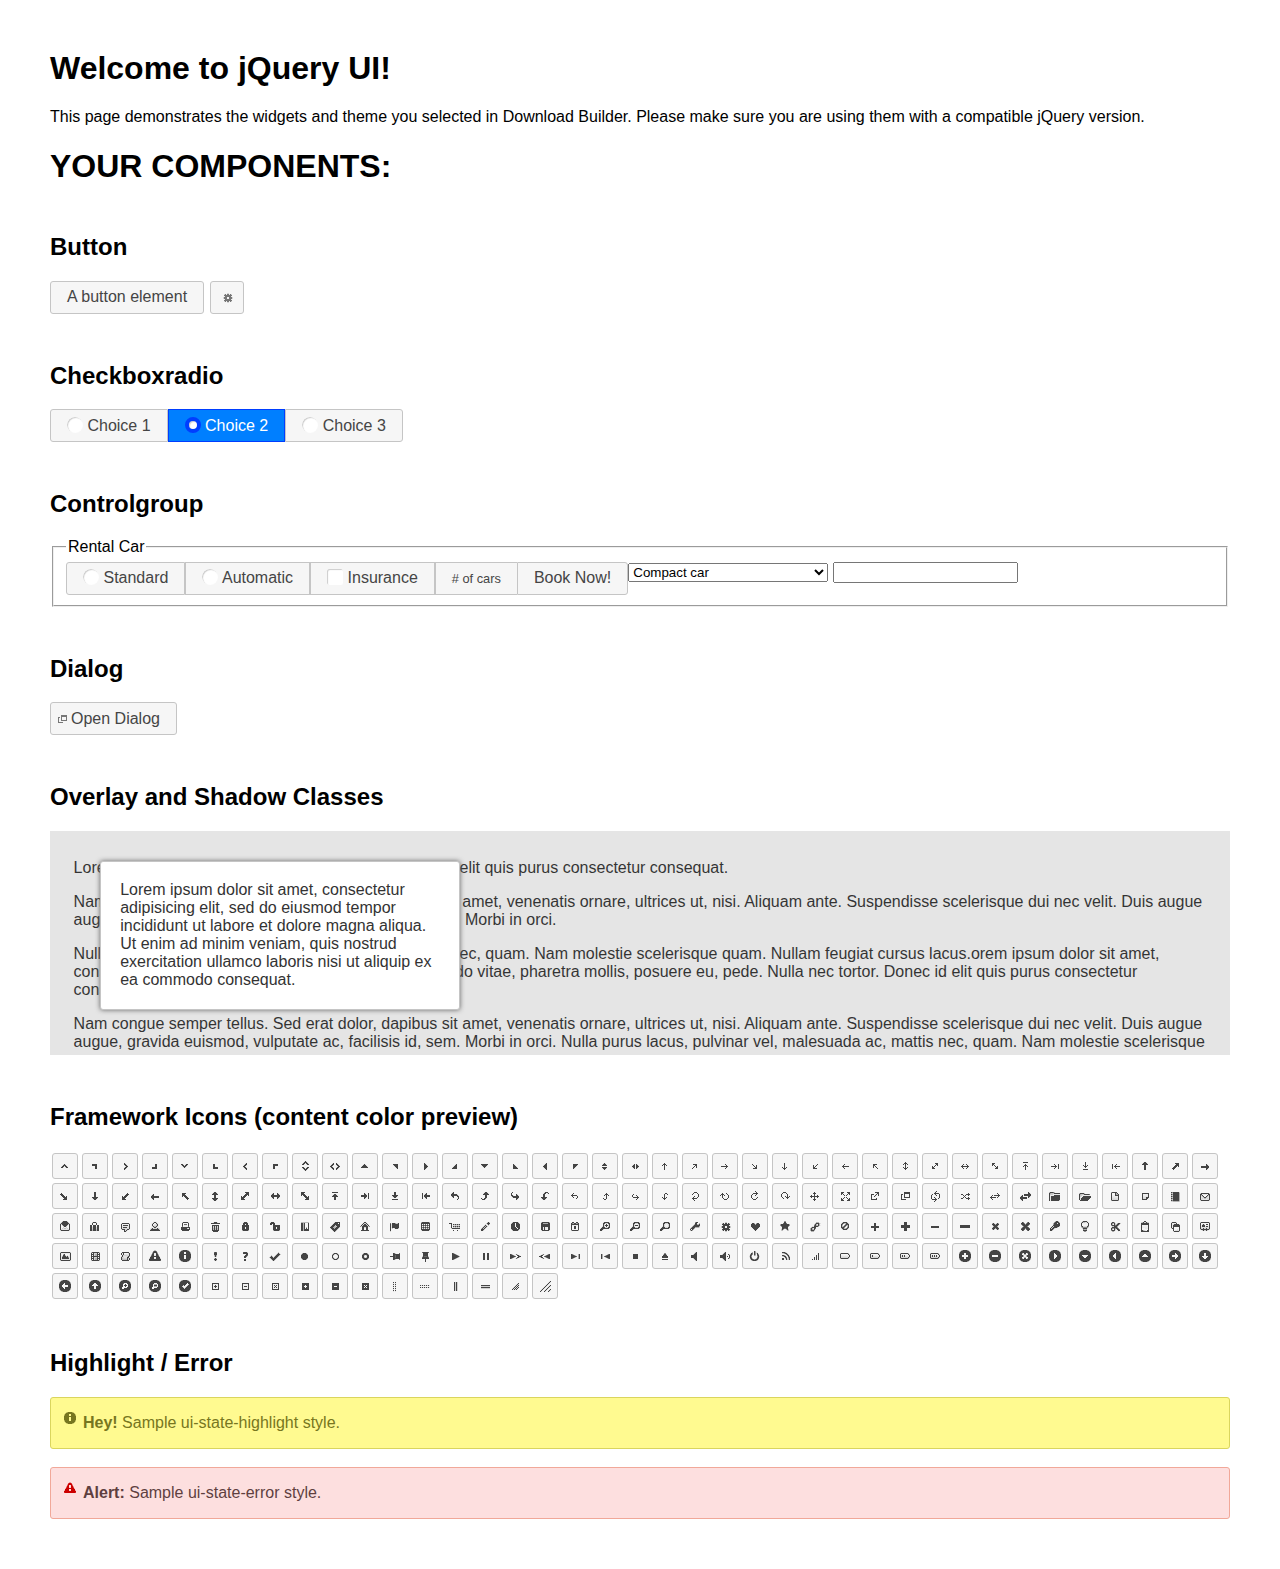
<file: js/jquery-ui-1.12.1.custom/index.html>
<!doctype html>
<html lang="us">
<head>
	<meta charset="utf-8">
	<title>jQuery UI Example Page</title>
	<link href="jquery-ui.css" rel="stylesheet">
	<style>
	body{
		font-family: "Trebuchet MS", sans-serif;
		margin: 50px;
	}
	.demoHeaders {
		margin-top: 2em;
	}
	#dialog-link {
		padding: .4em 1em .4em 20px;
		text-decoration: none;
		position: relative;
	}
	#dialog-link span.ui-icon {
		margin: 0 5px 0 0;
		position: absolute;
		left: .2em;
		top: 50%;
		margin-top: -8px;
	}
	#icons {
		margin: 0;
		padding: 0;
	}
	#icons li {
		margin: 2px;
		position: relative;
		padding: 4px 0;
		cursor: pointer;
		float: left;
		list-style: none;
	}
	#icons span.ui-icon {
		float: left;
		margin: 0 4px;
	}
	.fakewindowcontain .ui-widget-overlay {
		position: absolute;
	}
	select {
		width: 200px;
	}
	</style>
</head>
<body>

<h1>Welcome to jQuery UI!</h1>

<div class="ui-widget">
	<p>This page demonstrates the widgets and theme you selected in Download Builder. Please make sure you are using them with a compatible jQuery version.</p>
</div>

<h1>YOUR COMPONENTS:</h1>






<!-- Button -->
<h2 class="demoHeaders">Button</h2>
<button id="button">A button element</button>
<button id="button-icon">An icon-only button</button>



<!-- Checkboxradio -->
<h2 class="demoHeaders">Checkboxradio</h2>
<form style="margin-top: 1em;">
	<div id="radioset">
		<input type="radio" id="radio1" name="radio"><label for="radio1">Choice 1</label>
		<input type="radio" id="radio2" name="radio" checked="checked"><label for="radio2">Choice 2</label>
		<input type="radio" id="radio3" name="radio"><label for="radio3">Choice 3</label>
	</div>
</form>



<!-- Controlgroup -->
<h2 class="demoHeaders">Controlgroup</h2>
<fieldset>
	<legend>Rental Car</legend>
	<div id="controlgroup">
		<select id="car-type">
			<option>Compact car</option>
			<option>Midsize car</option>
			<option>Full size car</option>
			<option>SUV</option>
			<option>Luxury</option>
			<option>Truck</option>
			<option>Van</option>
		</select>
		<label for="transmission-standard">Standard</label>
		<input type="radio" name="transmission" id="transmission-standard">
		<label for="transmission-automatic">Automatic</label>
		<input type="radio" name="transmission" id="transmission-automatic">
		<label for="insurance">Insurance</label>
		<input type="checkbox" name="insurance" id="insurance">
		<label for="horizontal-spinner" class="ui-controlgroup-label"># of cars</label>
		<input id="horizontal-spinner" class="ui-spinner-input">
		<button>Book Now!</button>
	</div>
</fieldset>





<h2 class="demoHeaders">Dialog</h2>
<p>
	<button id="dialog-link" class="ui-button ui-corner-all ui-widget">
		<span class="ui-icon ui-icon-newwin"></span>Open Dialog
	</button>
</p>

<h2 class="demoHeaders">Overlay and Shadow Classes</h2>
<div style="position: relative; width: 96%; height: 200px; padding:1% 2%; overflow:hidden;" class="fakewindowcontain">
	<p>Lorem ipsum dolor sit amet,  Nulla nec tortor. Donec id elit quis purus consectetur consequat. </p><p>Nam congue semper tellus. Sed erat dolor, dapibus sit amet, venenatis ornare, ultrices ut, nisi. Aliquam ante. Suspendisse scelerisque dui nec velit. Duis augue augue, gravida euismod, vulputate ac, facilisis id, sem. Morbi in orci. </p><p>Nulla purus lacus, pulvinar vel, malesuada ac, mattis nec, quam. Nam molestie scelerisque quam. Nullam feugiat cursus lacus.orem ipsum dolor sit amet, consectetur adipiscing elit. Donec libero risus, commodo vitae, pharetra mollis, posuere eu, pede. Nulla nec tortor. Donec id elit quis purus consectetur consequat. </p><p>Nam congue semper tellus. Sed erat dolor, dapibus sit amet, venenatis ornare, ultrices ut, nisi. Aliquam ante. Suspendisse scelerisque dui nec velit. Duis augue augue, gravida euismod, vulputate ac, facilisis id, sem. Morbi in orci. Nulla purus lacus, pulvinar vel, malesuada ac, mattis nec, quam. Nam molestie scelerisque quam. </p><p>Nullam feugiat cursus lacus.orem ipsum dolor sit amet, consectetur adipiscing elit. Donec libero risus, commodo vitae, pharetra mollis, posuere eu, pede. Nulla nec tortor. Donec id elit quis purus consectetur consequat. Nam congue semper tellus. Sed erat dolor, dapibus sit amet, venenatis ornare, ultrices ut, nisi. Aliquam ante. </p><p>Suspendisse scelerisque dui nec velit. Duis augue augue, gravida euismod, vulputate ac, facilisis id, sem. Morbi in orci. Nulla purus lacus, pulvinar vel, malesuada ac, mattis nec, quam. Nam molestie scelerisque quam. Nullam feugiat cursus lacus.orem ipsum dolor sit amet, consectetur adipiscing elit. Donec libero risus, commodo vitae, pharetra mollis, posuere eu, pede. Nulla nec tortor. Donec id elit quis purus consectetur consequat. Nam congue semper tellus. Sed erat dolor, dapibus sit amet, venenatis ornare, ultrices ut, nisi. </p>

	<!-- ui-dialog -->
	<div class="ui-widget-overlay ui-front"></div>
	<div style="position: absolute; width: 320px; left: 50px; top: 30px; padding: 1.2em" class="ui-widget ui-front ui-widget-content ui-corner-all ui-widget-shadow">
		Lorem ipsum dolor sit amet, consectetur adipisicing elit, sed do eiusmod tempor incididunt ut labore et dolore magna aliqua. Ut enim ad minim veniam, quis nostrud exercitation ullamco laboris nisi ut aliquip ex ea commodo consequat.
	</div>

</div>

<!-- ui-dialog -->
<div id="dialog" title="Dialog Title">
	<p>Lorem ipsum dolor sit amet, consectetur adipisicing elit, sed do eiusmod tempor incididunt ut labore et dolore magna aliqua. Ut enim ad minim veniam, quis nostrud exercitation ullamco laboris nisi ut aliquip ex ea commodo consequat.</p>
</div>



<h2 class="demoHeaders">Framework Icons (content color preview)</h2>
<ul id="icons" class="ui-widget ui-helper-clearfix">
	<li class="ui-state-default ui-corner-all" title=".ui-icon-caret-1-n"><span class="ui-icon ui-icon-caret-1-n"></span></li>
	<li class="ui-state-default ui-corner-all" title=".ui-icon-caret-1-ne"><span class="ui-icon ui-icon-caret-1-ne"></span></li>
	<li class="ui-state-default ui-corner-all" title=".ui-icon-caret-1-e"><span class="ui-icon ui-icon-caret-1-e"></span></li>
	<li class="ui-state-default ui-corner-all" title=".ui-icon-caret-1-se"><span class="ui-icon ui-icon-caret-1-se"></span></li>
	<li class="ui-state-default ui-corner-all" title=".ui-icon-caret-1-s"><span class="ui-icon ui-icon-caret-1-s"></span></li>
	<li class="ui-state-default ui-corner-all" title=".ui-icon-caret-1-sw"><span class="ui-icon ui-icon-caret-1-sw"></span></li>
	<li class="ui-state-default ui-corner-all" title=".ui-icon-caret-1-w"><span class="ui-icon ui-icon-caret-1-w"></span></li>
	<li class="ui-state-default ui-corner-all" title=".ui-icon-caret-1-nw"><span class="ui-icon ui-icon-caret-1-nw"></span></li>
	<li class="ui-state-default ui-corner-all" title=".ui-icon-caret-2-n-s"><span class="ui-icon ui-icon-caret-2-n-s"></span></li>
	<li class="ui-state-default ui-corner-all" title=".ui-icon-caret-2-e-w"><span class="ui-icon ui-icon-caret-2-e-w"></span></li>
	<li class="ui-state-default ui-corner-all" title=".ui-icon-triangle-1-n"><span class="ui-icon ui-icon-triangle-1-n"></span></li>
	<li class="ui-state-default ui-corner-all" title=".ui-icon-triangle-1-ne"><span class="ui-icon ui-icon-triangle-1-ne"></span></li>
	<li class="ui-state-default ui-corner-all" title=".ui-icon-triangle-1-e"><span class="ui-icon ui-icon-triangle-1-e"></span></li>
	<li class="ui-state-default ui-corner-all" title=".ui-icon-triangle-1-se"><span class="ui-icon ui-icon-triangle-1-se"></span></li>
	<li class="ui-state-default ui-corner-all" title=".ui-icon-triangle-1-s"><span class="ui-icon ui-icon-triangle-1-s"></span></li>
	<li class="ui-state-default ui-corner-all" title=".ui-icon-triangle-1-sw"><span class="ui-icon ui-icon-triangle-1-sw"></span></li>
	<li class="ui-state-default ui-corner-all" title=".ui-icon-triangle-1-w"><span class="ui-icon ui-icon-triangle-1-w"></span></li>
	<li class="ui-state-default ui-corner-all" title=".ui-icon-triangle-1-nw"><span class="ui-icon ui-icon-triangle-1-nw"></span></li>
	<li class="ui-state-default ui-corner-all" title=".ui-icon-triangle-2-n-s"><span class="ui-icon ui-icon-triangle-2-n-s"></span></li>
	<li class="ui-state-default ui-corner-all" title=".ui-icon-triangle-2-e-w"><span class="ui-icon ui-icon-triangle-2-e-w"></span></li>
	<li class="ui-state-default ui-corner-all" title=".ui-icon-arrow-1-n"><span class="ui-icon ui-icon-arrow-1-n"></span></li>
	<li class="ui-state-default ui-corner-all" title=".ui-icon-arrow-1-ne"><span class="ui-icon ui-icon-arrow-1-ne"></span></li>
	<li class="ui-state-default ui-corner-all" title=".ui-icon-arrow-1-e"><span class="ui-icon ui-icon-arrow-1-e"></span></li>
	<li class="ui-state-default ui-corner-all" title=".ui-icon-arrow-1-se"><span class="ui-icon ui-icon-arrow-1-se"></span></li>
	<li class="ui-state-default ui-corner-all" title=".ui-icon-arrow-1-s"><span class="ui-icon ui-icon-arrow-1-s"></span></li>
	<li class="ui-state-default ui-corner-all" title=".ui-icon-arrow-1-sw"><span class="ui-icon ui-icon-arrow-1-sw"></span></li>
	<li class="ui-state-default ui-corner-all" title=".ui-icon-arrow-1-w"><span class="ui-icon ui-icon-arrow-1-w"></span></li>
	<li class="ui-state-default ui-corner-all" title=".ui-icon-arrow-1-nw"><span class="ui-icon ui-icon-arrow-1-nw"></span></li>
	<li class="ui-state-default ui-corner-all" title=".ui-icon-arrow-2-n-s"><span class="ui-icon ui-icon-arrow-2-n-s"></span></li>
	<li class="ui-state-default ui-corner-all" title=".ui-icon-arrow-2-ne-sw"><span class="ui-icon ui-icon-arrow-2-ne-sw"></span></li>
	<li class="ui-state-default ui-corner-all" title=".ui-icon-arrow-2-e-w"><span class="ui-icon ui-icon-arrow-2-e-w"></span></li>
	<li class="ui-state-default ui-corner-all" title=".ui-icon-arrow-2-se-nw"><span class="ui-icon ui-icon-arrow-2-se-nw"></span></li>
	<li class="ui-state-default ui-corner-all" title=".ui-icon-arrowstop-1-n"><span class="ui-icon ui-icon-arrowstop-1-n"></span></li>
	<li class="ui-state-default ui-corner-all" title=".ui-icon-arrowstop-1-e"><span class="ui-icon ui-icon-arrowstop-1-e"></span></li>
	<li class="ui-state-default ui-corner-all" title=".ui-icon-arrowstop-1-s"><span class="ui-icon ui-icon-arrowstop-1-s"></span></li>
	<li class="ui-state-default ui-corner-all" title=".ui-icon-arrowstop-1-w"><span class="ui-icon ui-icon-arrowstop-1-w"></span></li>
	<li class="ui-state-default ui-corner-all" title=".ui-icon-arrowthick-1-n"><span class="ui-icon ui-icon-arrowthick-1-n"></span></li>
	<li class="ui-state-default ui-corner-all" title=".ui-icon-arrowthick-1-ne"><span class="ui-icon ui-icon-arrowthick-1-ne"></span></li>
	<li class="ui-state-default ui-corner-all" title=".ui-icon-arrowthick-1-e"><span class="ui-icon ui-icon-arrowthick-1-e"></span></li>
	<li class="ui-state-default ui-corner-all" title=".ui-icon-arrowthick-1-se"><span class="ui-icon ui-icon-arrowthick-1-se"></span></li>
	<li class="ui-state-default ui-corner-all" title=".ui-icon-arrowthick-1-s"><span class="ui-icon ui-icon-arrowthick-1-s"></span></li>
	<li class="ui-state-default ui-corner-all" title=".ui-icon-arrowthick-1-sw"><span class="ui-icon ui-icon-arrowthick-1-sw"></span></li>
	<li class="ui-state-default ui-corner-all" title=".ui-icon-arrowthick-1-w"><span class="ui-icon ui-icon-arrowthick-1-w"></span></li>
	<li class="ui-state-default ui-corner-all" title=".ui-icon-arrowthick-1-nw"><span class="ui-icon ui-icon-arrowthick-1-nw"></span></li>
	<li class="ui-state-default ui-corner-all" title=".ui-icon-arrowthick-2-n-s"><span class="ui-icon ui-icon-arrowthick-2-n-s"></span></li>
	<li class="ui-state-default ui-corner-all" title=".ui-icon-arrowthick-2-ne-sw"><span class="ui-icon ui-icon-arrowthick-2-ne-sw"></span></li>
	<li class="ui-state-default ui-corner-all" title=".ui-icon-arrowthick-2-e-w"><span class="ui-icon ui-icon-arrowthick-2-e-w"></span></li>
	<li class="ui-state-default ui-corner-all" title=".ui-icon-arrowthick-2-se-nw"><span class="ui-icon ui-icon-arrowthick-2-se-nw"></span></li>
	<li class="ui-state-default ui-corner-all" title=".ui-icon-arrowthickstop-1-n"><span class="ui-icon ui-icon-arrowthickstop-1-n"></span></li>
	<li class="ui-state-default ui-corner-all" title=".ui-icon-arrowthickstop-1-e"><span class="ui-icon ui-icon-arrowthickstop-1-e"></span></li>
	<li class="ui-state-default ui-corner-all" title=".ui-icon-arrowthickstop-1-s"><span class="ui-icon ui-icon-arrowthickstop-1-s"></span></li>
	<li class="ui-state-default ui-corner-all" title=".ui-icon-arrowthickstop-1-w"><span class="ui-icon ui-icon-arrowthickstop-1-w"></span></li>
	<li class="ui-state-default ui-corner-all" title=".ui-icon-arrowreturnthick-1-w"><span class="ui-icon ui-icon-arrowreturnthick-1-w"></span></li>
	<li class="ui-state-default ui-corner-all" title=".ui-icon-arrowreturnthick-1-n"><span class="ui-icon ui-icon-arrowreturnthick-1-n"></span></li>
	<li class="ui-state-default ui-corner-all" title=".ui-icon-arrowreturnthick-1-e"><span class="ui-icon ui-icon-arrowreturnthick-1-e"></span></li>
	<li class="ui-state-default ui-corner-all" title=".ui-icon-arrowreturnthick-1-s"><span class="ui-icon ui-icon-arrowreturnthick-1-s"></span></li>
	<li class="ui-state-default ui-corner-all" title=".ui-icon-arrowreturn-1-w"><span class="ui-icon ui-icon-arrowreturn-1-w"></span></li>
	<li class="ui-state-default ui-corner-all" title=".ui-icon-arrowreturn-1-n"><span class="ui-icon ui-icon-arrowreturn-1-n"></span></li>
	<li class="ui-state-default ui-corner-all" title=".ui-icon-arrowreturn-1-e"><span class="ui-icon ui-icon-arrowreturn-1-e"></span></li>
	<li class="ui-state-default ui-corner-all" title=".ui-icon-arrowreturn-1-s"><span class="ui-icon ui-icon-arrowreturn-1-s"></span></li>
	<li class="ui-state-default ui-corner-all" title=".ui-icon-arrowrefresh-1-w"><span class="ui-icon ui-icon-arrowrefresh-1-w"></span></li>
	<li class="ui-state-default ui-corner-all" title=".ui-icon-arrowrefresh-1-n"><span class="ui-icon ui-icon-arrowrefresh-1-n"></span></li>
	<li class="ui-state-default ui-corner-all" title=".ui-icon-arrowrefresh-1-e"><span class="ui-icon ui-icon-arrowrefresh-1-e"></span></li>
	<li class="ui-state-default ui-corner-all" title=".ui-icon-arrowrefresh-1-s"><span class="ui-icon ui-icon-arrowrefresh-1-s"></span></li>
	<li class="ui-state-default ui-corner-all" title=".ui-icon-arrow-4"><span class="ui-icon ui-icon-arrow-4"></span></li>
	<li class="ui-state-default ui-corner-all" title=".ui-icon-arrow-4-diag"><span class="ui-icon ui-icon-arrow-4-diag"></span></li>
	<li class="ui-state-default ui-corner-all" title=".ui-icon-extlink"><span class="ui-icon ui-icon-extlink"></span></li>
	<li class="ui-state-default ui-corner-all" title=".ui-icon-newwin"><span class="ui-icon ui-icon-newwin"></span></li>
	<li class="ui-state-default ui-corner-all" title=".ui-icon-refresh"><span class="ui-icon ui-icon-refresh"></span></li>
	<li class="ui-state-default ui-corner-all" title=".ui-icon-shuffle"><span class="ui-icon ui-icon-shuffle"></span></li>
	<li class="ui-state-default ui-corner-all" title=".ui-icon-transfer-e-w"><span class="ui-icon ui-icon-transfer-e-w"></span></li>
	<li class="ui-state-default ui-corner-all" title=".ui-icon-transferthick-e-w"><span class="ui-icon ui-icon-transferthick-e-w"></span></li>
	<li class="ui-state-default ui-corner-all" title=".ui-icon-folder-collapsed"><span class="ui-icon ui-icon-folder-collapsed"></span></li>
	<li class="ui-state-default ui-corner-all" title=".ui-icon-folder-open"><span class="ui-icon ui-icon-folder-open"></span></li>
	<li class="ui-state-default ui-corner-all" title=".ui-icon-document"><span class="ui-icon ui-icon-document"></span></li>
	<li class="ui-state-default ui-corner-all" title=".ui-icon-document-b"><span class="ui-icon ui-icon-document-b"></span></li>
	<li class="ui-state-default ui-corner-all" title=".ui-icon-note"><span class="ui-icon ui-icon-note"></span></li>
	<li class="ui-state-default ui-corner-all" title=".ui-icon-mail-closed"><span class="ui-icon ui-icon-mail-closed"></span></li>
	<li class="ui-state-default ui-corner-all" title=".ui-icon-mail-open"><span class="ui-icon ui-icon-mail-open"></span></li>
	<li class="ui-state-default ui-corner-all" title=".ui-icon-suitcase"><span class="ui-icon ui-icon-suitcase"></span></li>
	<li class="ui-state-default ui-corner-all" title=".ui-icon-comment"><span class="ui-icon ui-icon-comment"></span></li>
	<li class="ui-state-default ui-corner-all" title=".ui-icon-person"><span class="ui-icon ui-icon-person"></span></li>
	<li class="ui-state-default ui-corner-all" title=".ui-icon-print"><span class="ui-icon ui-icon-print"></span></li>
	<li class="ui-state-default ui-corner-all" title=".ui-icon-trash"><span class="ui-icon ui-icon-trash"></span></li>
	<li class="ui-state-default ui-corner-all" title=".ui-icon-locked"><span class="ui-icon ui-icon-locked"></span></li>
	<li class="ui-state-default ui-corner-all" title=".ui-icon-unlocked"><span class="ui-icon ui-icon-unlocked"></span></li>
	<li class="ui-state-default ui-corner-all" title=".ui-icon-bookmark"><span class="ui-icon ui-icon-bookmark"></span></li>
	<li class="ui-state-default ui-corner-all" title=".ui-icon-tag"><span class="ui-icon ui-icon-tag"></span></li>
	<li class="ui-state-default ui-corner-all" title=".ui-icon-home"><span class="ui-icon ui-icon-home"></span></li>
	<li class="ui-state-default ui-corner-all" title=".ui-icon-flag"><span class="ui-icon ui-icon-flag"></span></li>
	<li class="ui-state-default ui-corner-all" title=".ui-icon-calculator"><span class="ui-icon ui-icon-calculator"></span></li>
	<li class="ui-state-default ui-corner-all" title=".ui-icon-cart"><span class="ui-icon ui-icon-cart"></span></li>
	<li class="ui-state-default ui-corner-all" title=".ui-icon-pencil"><span class="ui-icon ui-icon-pencil"></span></li>
	<li class="ui-state-default ui-corner-all" title=".ui-icon-clock"><span class="ui-icon ui-icon-clock"></span></li>
	<li class="ui-state-default ui-corner-all" title=".ui-icon-disk"><span class="ui-icon ui-icon-disk"></span></li>
	<li class="ui-state-default ui-corner-all" title=".ui-icon-calendar"><span class="ui-icon ui-icon-calendar"></span></li>
	<li class="ui-state-default ui-corner-all" title=".ui-icon-zoomin"><span class="ui-icon ui-icon-zoomin"></span></li>
	<li class="ui-state-default ui-corner-all" title=".ui-icon-zoomout"><span class="ui-icon ui-icon-zoomout"></span></li>
	<li class="ui-state-default ui-corner-all" title=".ui-icon-search"><span class="ui-icon ui-icon-search"></span></li>
	<li class="ui-state-default ui-corner-all" title=".ui-icon-wrench"><span class="ui-icon ui-icon-wrench"></span></li>
	<li class="ui-state-default ui-corner-all" title=".ui-icon-gear"><span class="ui-icon ui-icon-gear"></span></li>
	<li class="ui-state-default ui-corner-all" title=".ui-icon-heart"><span class="ui-icon ui-icon-heart"></span></li>
	<li class="ui-state-default ui-corner-all" title=".ui-icon-star"><span class="ui-icon ui-icon-star"></span></li>
	<li class="ui-state-default ui-corner-all" title=".ui-icon-link"><span class="ui-icon ui-icon-link"></span></li>
	<li class="ui-state-default ui-corner-all" title=".ui-icon-cancel"><span class="ui-icon ui-icon-cancel"></span></li>
	<li class="ui-state-default ui-corner-all" title=".ui-icon-plus"><span class="ui-icon ui-icon-plus"></span></li>
	<li class="ui-state-default ui-corner-all" title=".ui-icon-plusthick"><span class="ui-icon ui-icon-plusthick"></span></li>
	<li class="ui-state-default ui-corner-all" title=".ui-icon-minus"><span class="ui-icon ui-icon-minus"></span></li>
	<li class="ui-state-default ui-corner-all" title=".ui-icon-minusthick"><span class="ui-icon ui-icon-minusthick"></span></li>
	<li class="ui-state-default ui-corner-all" title=".ui-icon-close"><span class="ui-icon ui-icon-close"></span></li>
	<li class="ui-state-default ui-corner-all" title=".ui-icon-closethick"><span class="ui-icon ui-icon-closethick"></span></li>
	<li class="ui-state-default ui-corner-all" title=".ui-icon-key"><span class="ui-icon ui-icon-key"></span></li>
	<li class="ui-state-default ui-corner-all" title=".ui-icon-lightbulb"><span class="ui-icon ui-icon-lightbulb"></span></li>
	<li class="ui-state-default ui-corner-all" title=".ui-icon-scissors"><span class="ui-icon ui-icon-scissors"></span></li>
	<li class="ui-state-default ui-corner-all" title=".ui-icon-clipboard"><span class="ui-icon ui-icon-clipboard"></span></li>
	<li class="ui-state-default ui-corner-all" title=".ui-icon-copy"><span class="ui-icon ui-icon-copy"></span></li>
	<li class="ui-state-default ui-corner-all" title=".ui-icon-contact"><span class="ui-icon ui-icon-contact"></span></li>
	<li class="ui-state-default ui-corner-all" title=".ui-icon-image"><span class="ui-icon ui-icon-image"></span></li>
	<li class="ui-state-default ui-corner-all" title=".ui-icon-video"><span class="ui-icon ui-icon-video"></span></li>
	<li class="ui-state-default ui-corner-all" title=".ui-icon-script"><span class="ui-icon ui-icon-script"></span></li>
	<li class="ui-state-default ui-corner-all" title=".ui-icon-alert"><span class="ui-icon ui-icon-alert"></span></li>
	<li class="ui-state-default ui-corner-all" title=".ui-icon-info"><span class="ui-icon ui-icon-info"></span></li>
	<li class="ui-state-default ui-corner-all" title=".ui-icon-notice"><span class="ui-icon ui-icon-notice"></span></li>
	<li class="ui-state-default ui-corner-all" title=".ui-icon-help"><span class="ui-icon ui-icon-help"></span></li>
	<li class="ui-state-default ui-corner-all" title=".ui-icon-check"><span class="ui-icon ui-icon-check"></span></li>
	<li class="ui-state-default ui-corner-all" title=".ui-icon-bullet"><span class="ui-icon ui-icon-bullet"></span></li>
	<li class="ui-state-default ui-corner-all" title=".ui-icon-radio-off"><span class="ui-icon ui-icon-radio-off"></span></li>
	<li class="ui-state-default ui-corner-all" title=".ui-icon-radio-on"><span class="ui-icon ui-icon-radio-on"></span></li>
	<li class="ui-state-default ui-corner-all" title=".ui-icon-pin-w"><span class="ui-icon ui-icon-pin-w"></span></li>
	<li class="ui-state-default ui-corner-all" title=".ui-icon-pin-s"><span class="ui-icon ui-icon-pin-s"></span></li>
	<li class="ui-state-default ui-corner-all" title=".ui-icon-play"><span class="ui-icon ui-icon-play"></span></li>
	<li class="ui-state-default ui-corner-all" title=".ui-icon-pause"><span class="ui-icon ui-icon-pause"></span></li>
	<li class="ui-state-default ui-corner-all" title=".ui-icon-seek-next"><span class="ui-icon ui-icon-seek-next"></span></li>
	<li class="ui-state-default ui-corner-all" title=".ui-icon-seek-prev"><span class="ui-icon ui-icon-seek-prev"></span></li>
	<li class="ui-state-default ui-corner-all" title=".ui-icon-seek-end"><span class="ui-icon ui-icon-seek-end"></span></li>
	<li class="ui-state-default ui-corner-all" title=".ui-icon-seek-first"><span class="ui-icon ui-icon-seek-first"></span></li>
	<li class="ui-state-default ui-corner-all" title=".ui-icon-stop"><span class="ui-icon ui-icon-stop"></span></li>
	<li class="ui-state-default ui-corner-all" title=".ui-icon-eject"><span class="ui-icon ui-icon-eject"></span></li>
	<li class="ui-state-default ui-corner-all" title=".ui-icon-volume-off"><span class="ui-icon ui-icon-volume-off"></span></li>
	<li class="ui-state-default ui-corner-all" title=".ui-icon-volume-on"><span class="ui-icon ui-icon-volume-on"></span></li>
	<li class="ui-state-default ui-corner-all" title=".ui-icon-power"><span class="ui-icon ui-icon-power"></span></li>
	<li class="ui-state-default ui-corner-all" title=".ui-icon-signal-diag"><span class="ui-icon ui-icon-signal-diag"></span></li>
	<li class="ui-state-default ui-corner-all" title=".ui-icon-signal"><span class="ui-icon ui-icon-signal"></span></li>
	<li class="ui-state-default ui-corner-all" title=".ui-icon-battery-0"><span class="ui-icon ui-icon-battery-0"></span></li>
	<li class="ui-state-default ui-corner-all" title=".ui-icon-battery-1"><span class="ui-icon ui-icon-battery-1"></span></li>
	<li class="ui-state-default ui-corner-all" title=".ui-icon-battery-2"><span class="ui-icon ui-icon-battery-2"></span></li>
	<li class="ui-state-default ui-corner-all" title=".ui-icon-battery-3"><span class="ui-icon ui-icon-battery-3"></span></li>
	<li class="ui-state-default ui-corner-all" title=".ui-icon-circle-plus"><span class="ui-icon ui-icon-circle-plus"></span></li>
	<li class="ui-state-default ui-corner-all" title=".ui-icon-circle-minus"><span class="ui-icon ui-icon-circle-minus"></span></li>
	<li class="ui-state-default ui-corner-all" title=".ui-icon-circle-close"><span class="ui-icon ui-icon-circle-close"></span></li>
	<li class="ui-state-default ui-corner-all" title=".ui-icon-circle-triangle-e"><span class="ui-icon ui-icon-circle-triangle-e"></span></li>
	<li class="ui-state-default ui-corner-all" title=".ui-icon-circle-triangle-s"><span class="ui-icon ui-icon-circle-triangle-s"></span></li>
	<li class="ui-state-default ui-corner-all" title=".ui-icon-circle-triangle-w"><span class="ui-icon ui-icon-circle-triangle-w"></span></li>
	<li class="ui-state-default ui-corner-all" title=".ui-icon-circle-triangle-n"><span class="ui-icon ui-icon-circle-triangle-n"></span></li>
	<li class="ui-state-default ui-corner-all" title=".ui-icon-circle-arrow-e"><span class="ui-icon ui-icon-circle-arrow-e"></span></li>
	<li class="ui-state-default ui-corner-all" title=".ui-icon-circle-arrow-s"><span class="ui-icon ui-icon-circle-arrow-s"></span></li>
	<li class="ui-state-default ui-corner-all" title=".ui-icon-circle-arrow-w"><span class="ui-icon ui-icon-circle-arrow-w"></span></li>
	<li class="ui-state-default ui-corner-all" title=".ui-icon-circle-arrow-n"><span class="ui-icon ui-icon-circle-arrow-n"></span></li>
	<li class="ui-state-default ui-corner-all" title=".ui-icon-circle-zoomin"><span class="ui-icon ui-icon-circle-zoomin"></span></li>
	<li class="ui-state-default ui-corner-all" title=".ui-icon-circle-zoomout"><span class="ui-icon ui-icon-circle-zoomout"></span></li>
	<li class="ui-state-default ui-corner-all" title=".ui-icon-circle-check"><span class="ui-icon ui-icon-circle-check"></span></li>
	<li class="ui-state-default ui-corner-all" title=".ui-icon-circlesmall-plus"><span class="ui-icon ui-icon-circlesmall-plus"></span></li>
	<li class="ui-state-default ui-corner-all" title=".ui-icon-circlesmall-minus"><span class="ui-icon ui-icon-circlesmall-minus"></span></li>
	<li class="ui-state-default ui-corner-all" title=".ui-icon-circlesmall-close"><span class="ui-icon ui-icon-circlesmall-close"></span></li>
	<li class="ui-state-default ui-corner-all" title=".ui-icon-squaresmall-plus"><span class="ui-icon ui-icon-squaresmall-plus"></span></li>
	<li class="ui-state-default ui-corner-all" title=".ui-icon-squaresmall-minus"><span class="ui-icon ui-icon-squaresmall-minus"></span></li>
	<li class="ui-state-default ui-corner-all" title=".ui-icon-squaresmall-close"><span class="ui-icon ui-icon-squaresmall-close"></span></li>
	<li class="ui-state-default ui-corner-all" title=".ui-icon-grip-dotted-vertical"><span class="ui-icon ui-icon-grip-dotted-vertical"></span></li>
	<li class="ui-state-default ui-corner-all" title=".ui-icon-grip-dotted-horizontal"><span class="ui-icon ui-icon-grip-dotted-horizontal"></span></li>
	<li class="ui-state-default ui-corner-all" title=".ui-icon-grip-solid-vertical"><span class="ui-icon ui-icon-grip-solid-vertical"></span></li>
	<li class="ui-state-default ui-corner-all" title=".ui-icon-grip-solid-horizontal"><span class="ui-icon ui-icon-grip-solid-horizontal"></span></li>
	<li class="ui-state-default ui-corner-all" title=".ui-icon-gripsmall-diagonal-se"><span class="ui-icon ui-icon-gripsmall-diagonal-se"></span></li>
	<li class="ui-state-default ui-corner-all" title=".ui-icon-grip-diagonal-se"><span class="ui-icon ui-icon-grip-diagonal-se"></span></li>
</ul>















<!-- Highlight / Error -->
<h2 class="demoHeaders">Highlight / Error</h2>
<div class="ui-widget">
	<div class="ui-state-highlight ui-corner-all" style="margin-top: 20px; padding: 0 .7em;">
		<p><span class="ui-icon ui-icon-info" style="float: left; margin-right: .3em;"></span>
		<strong>Hey!</strong> Sample ui-state-highlight style.</p>
	</div>
</div>
<br>
<div class="ui-widget">
	<div class="ui-state-error ui-corner-all" style="padding: 0 .7em;">
		<p><span class="ui-icon ui-icon-alert" style="float: left; margin-right: .3em;"></span>
		<strong>Alert:</strong> Sample ui-state-error style.</p>
	</div>
</div>

<script src="external/jquery/jquery.js"></script>
<script src="jquery-ui.js"></script>
<script>





$( "#button" ).button();
$( "#button-icon" ).button({
	icon: "ui-icon-gear",
	showLabel: false
});



$( "#radioset" ).buttonset();



$( "#controlgroup" ).controlgroup();





$( "#dialog" ).dialog({
	autoOpen: false,
	width: 400,
	buttons: [
		{
			text: "Ok",
			click: function() {
				$( this ).dialog( "close" );
			}
		},
		{
			text: "Cancel",
			click: function() {
				$( this ).dialog( "close" );
			}
		}
	]
});

// Link to open the dialog
$( "#dialog-link" ).click(function( event ) {
	$( "#dialog" ).dialog( "open" );
	event.preventDefault();
});
















// Hover states on the static widgets
$( "#dialog-link, #icons li" ).hover(
	function() {
		$( this ).addClass( "ui-state-hover" );
	},
	function() {
		$( this ).removeClass( "ui-state-hover" );
	}
);
</script>
</body>
</html>
</file>
